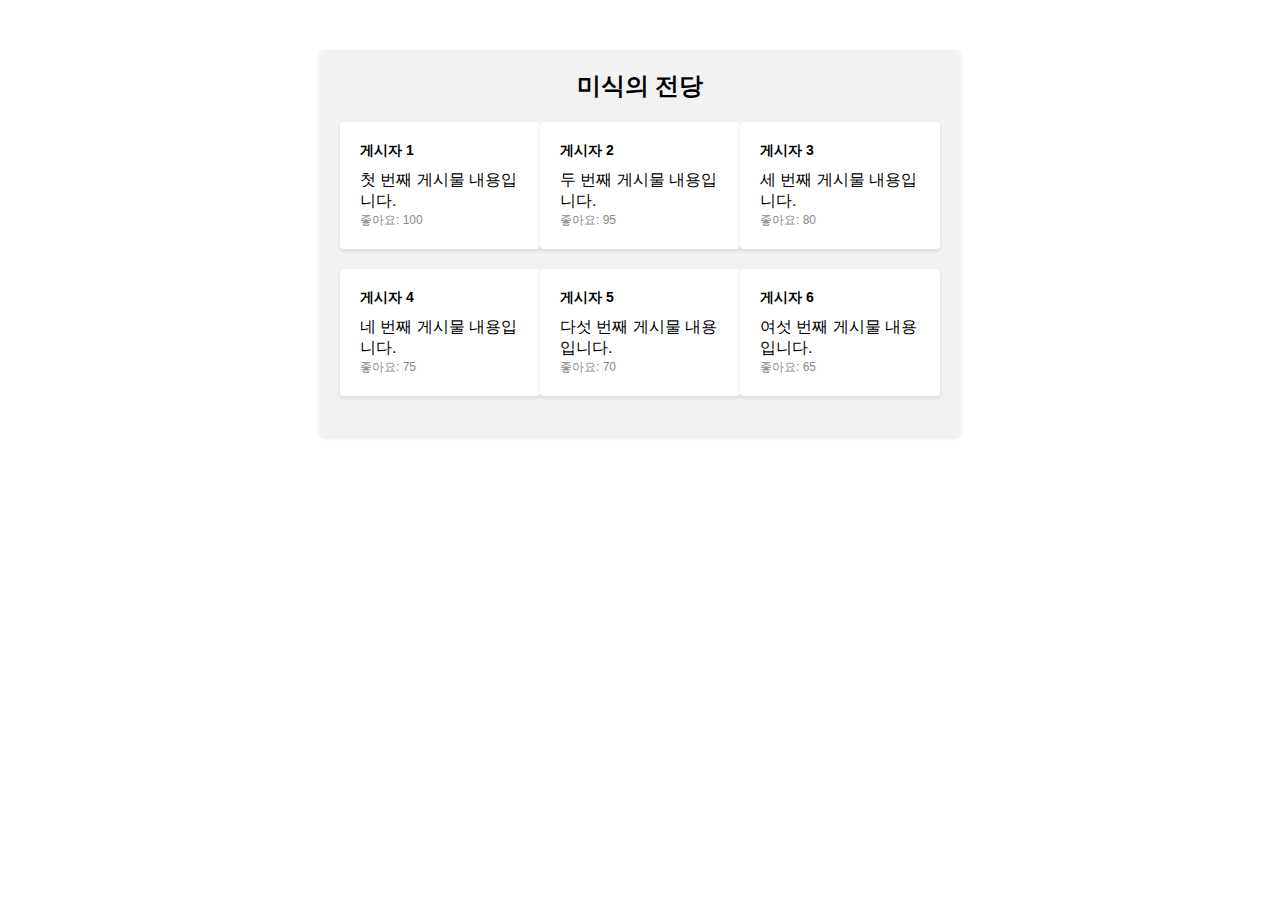
<file: src/main/resources/templates/delight.html>
<!DOCTYPE html>
<html>
<head>
  <title>미식의 전당</title>
  <meta charset="UTF-8">
  <style>
    body {
      font-family: Arial, sans-serif;
      margin: 0;
      padding: 0;
    }
    .container {
      max-width: 600px;
      margin: 50px auto;
      padding: 20px;
      background-color: #f2f2f2;
      border-radius: 4px;
      box-shadow: 0px 2px 4px rgba(0, 0, 0, 0.1);
    }
    .title {
      font-size: 24px;
      font-weight: bold;
      margin-bottom: 20px;
      text-align: center;
    }
    .row {
      display: flex;
      justify-content: space-between;
      margin-bottom: 20px;
    }
    .feed {
      flex-basis: calc(33.33% - 10px);
      background-color: #ffffff;
      padding: 20px;
      border-radius: 4px;
      box-shadow: 0px 2px 4px rgba(0, 0, 0, 0.1);
    }
    .post-author {
      font-size: 14px;
      font-weight: bold;
      margin-bottom: 10px;
    }
    .post-content {
      font-size: 16px;
    }
    .post-likes {
      font-size: 12px;
      color: #888888;
    }
  </style>
</head>
<body>
<div class="container">
  <div class="title">미식의 전당</div>
  <div class="row">
    <div class="feed">
      <div class="post-author">게시자 1</div>
      <div class="post-content">첫 번째 게시물 내용입니다.</div>
      <div class="post-likes">좋아요: 100</div>
    </div>
    <div class="feed">
      <div class="post-author">게시자 2</div>
      <div class="post-content">두 번째 게시물 내용입니다.</div>
      <div class="post-likes">좋아요: 95</div>
    </div>
    <div class="feed">
      <div class="post-author">게시자 3</div>
      <div class="post-content">세 번째 게시물 내용입니다.</div>
      <div class="post-likes">좋아요: 80</div>
    </div>
  </div>
  <div class="row">
    <div class="feed">
      <div class="post-author">게시자 4</div>
      <div class="post-content">네 번째 게시물 내용입니다.</div>
      <div class="post-likes">좋아요: 75</div>
    </div>
    <div class="feed">
      <div class="post-author">게시자 5</div>
      <div class="post-content">다섯 번째 게시물 내용입니다.</div>
      <div class="post-likes">좋아요: 70</div>
    </div>
    <div class="feed">
      <div class="post-author">게시자 6</div>
      <div class="post-content">여섯 번째 게시물 내용입니다.</div>
      <div class="post-likes">좋아요: 65</div>
    </div>
  </div>
</div>
</body>
</html>
</file>
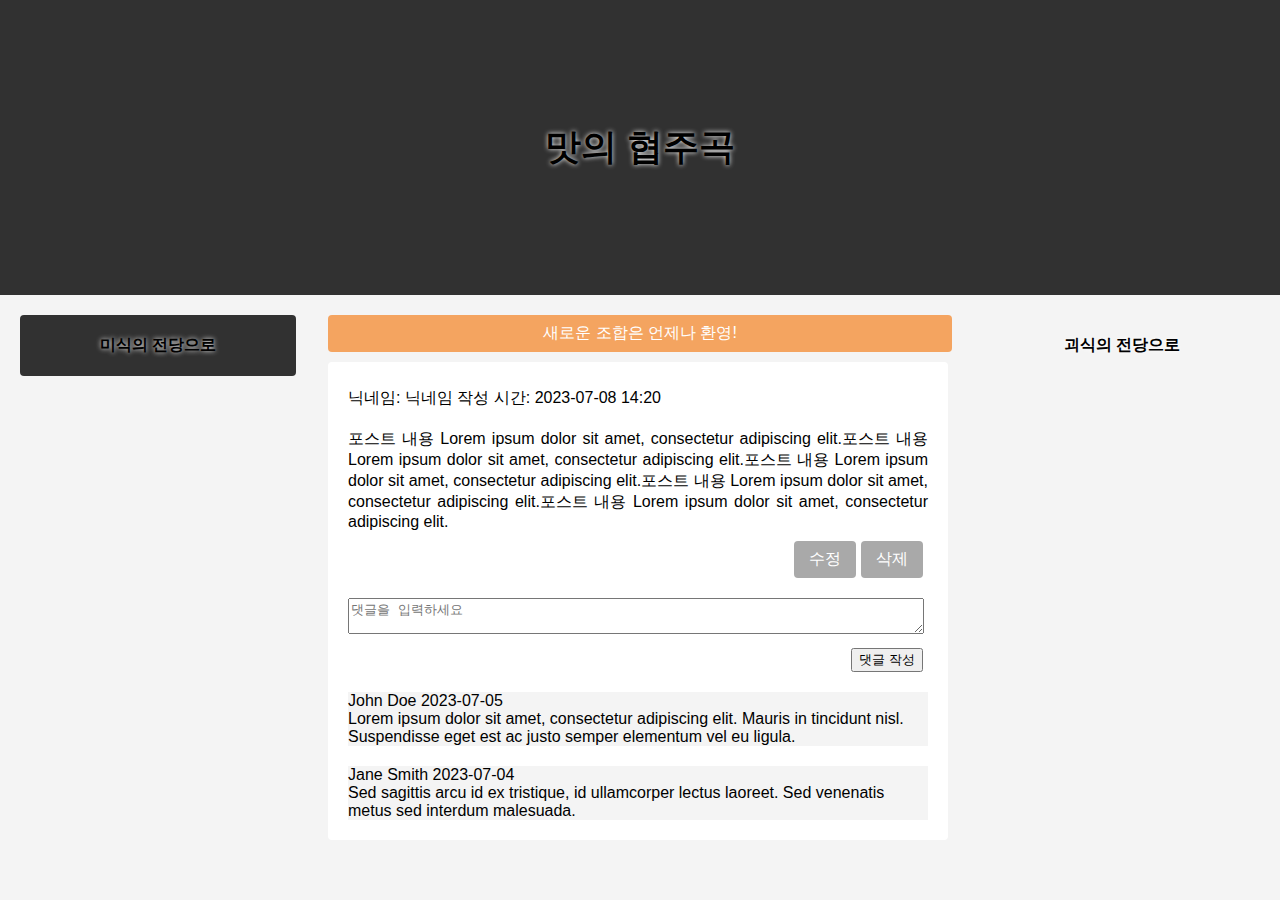
<file: src/main/resources/templates/detail.html>
<!DOCTYPE html>
<html xmlns:th = "http://www.thymeleaf.org">

<head>
    <title>맛의 협주곡</title>
    <meta charset="UTF-8">
    <style>
        body {
            font-family: Arial, sans-serif;
            background-color: #f4f4f4;
            margin: 0;
            padding: 0;
        }

        .header {
            background-image: url("https://ncc-phinf.pstatic.net/ncc01/2010/7/14/280/2.jpg?type=w646");
            background-size: cover;
            background-position: center;
            background-repeat: no-repeat;
            background-color: rgba(0, 0, 0, 0.8); /* 투명한 검정색 배경으로 설정 */
            height: 235px;
            padding: 30px;
            overflow: hidden;
            display: flex;
            flex-direction: column; /* 수정된 부분: 컬럼 방향으로 배치 */
        }

        /*수정 사항 있음 -- 폰트 사이즈 */
        .title {
            font-size: 36px; /*혜연 수정*/
            font-weight: bold;
            text-shadow: 0 0 5px #fff;
            text-align: center;
            margin: auto;
            align-self: center;
        }

        .container {
            margin: 0 auto;
            padding: 20px;
            display: flex; /* 수정된 부분: 로우 방향으로 배치 */
            justify-content: space-between; /* 수정된 부분: 컨테이너 사이에 공간을 동일하게 배치 */
        }

        .delight-button {
            display: inline-block;
            background-image: url("https://cdn.thecollector.com/wp-content/uploads/2022/03/michelangelo-creation-adam-detail-featured.jpg?width=1200&quality=70");
            background-size: cover;
            background-position: center;
            background-color: rgba(0, 0, 0, 0.8); /* 투명한 검정색 배경으로 설정 */
            color: black;
            font-weight: bold;
            text-shadow: 0 0 5px #fff;
            padding: 20px 80px;
            text-decoration: none;
            border-radius: 4px;
        }

        .terror-button {
            display: inline-block;
            background-image: url("https://img1.daumcdn.net/thumb/R800x0/?scode=mtistory2&fname=https%3A%2F%2Ft1.daumcdn.net%2Fcfile%2Ftistory%2F99BD074A5B0CF5E833");
            background-size: cover;
            background-position: center top -10px;
            color: black;
            text-shadow: 0 0 5px #fff;
            font-weight: bold;
            padding: 20px 80px;
            text-decoration: none;
            border-radius: 4px;
        }

        /*수정 사항 있음*/
        .write-button {
            background-color: sandybrown; /*혜연 수정*/
            color: #ffffff;
            padding: 8px 12px;
            text-decoration: none;
            border-radius: 4px;
            margin-bottom: 10px;
            display: inline-block;
            cursor: pointer;
            width: 600px;
            text-align: center;
        }

        /*수정 사항 있음*/
        .post-container {
            background-color: #fff;
            /*display: flex;*/
            padding: 10px;
            border-radius: 4px;
            Width: 600px; /*혜연 수정*/

        }

        .post-content {
            width: 580px;
            margin: 20px 0px 10px 10px;
            text-align: justify;
        }

        .user-container {
            margin-left: 10px;
        }

        .post {
            width: 600px;
        }


        /*수정 사항 있음 -- 기존 좋아요 싫어요 버튼 */
        .modified-delete-buttons {
            margin-top: 10px;
            display: flex;
            magin: 10px;
            justify-content: flex-end;
            margin-right: 10px;
        }

        .modified-button,
        .delete-btn {
            background-color: darkgrey;
            color: #ffffff;
            padding: 8px 12px;
            padding-inline: 15px;
            text-decoration: none;
            border-radius: 4px;
            cursor: pointer;
            margin-right: 5px;
        }

        .modified-button:hover,
        .delete-btn:hover {
            background-color: gray;
        }

        .button-container {
            display: flex;
            justify-content: flex-end;
        }

        #comment {
            margin: 20px 20px 0px 10px ;
            width: 95%;

        }

        .submit-comment {
            margin-right: 15px ;
        }

        .space {
            margin-bottom: 10px;
            justify-content: flex-end
        }

        .comment {
            margin: 20px 10px 10px 10px;
            background-color: #f4f4f4;
        }

    </style>
</head>
<body>
<div class="header">
    <div class="title">맛의 협주곡</div>
</div>
<div class="container">
    <div class="left-container">
        <a href="delight.html" class="delight-button">미식의 전당으로</a>
    </div>
    <div class="middle-container">
        <a href="post.html" class="write-button"> 새로운 조합은 언제나 환영! </a>
        <div class="post-container">
            <div class="post-box">
                <div class="post">
                    <div class="user-container">
                        <p class = "user-info"> 닉네임: 닉네임 작성 시간: 2023-07-08 14:20</p>
<!--                        <p class = "text-muted fst-italic mb-2" th:text="|Posted on ${#temporals.format(post.createdAt, 'yyyy-MM-dd HH:mm')}|"></p>-->
                    </div>
                    <p class="post-content" th:text="${post.content}">
                        포스트 내용 Lorem ipsum dolor sit amet, consectetur adipiscing elit.포스트 내용 Lorem
                        ipsum dolor sit amet, consectetur adipiscing elit.포스트 내용 Lorem ipsum dolor sit amet, consectetur
                        adipiscing elit.포스트 내용 Lorem ipsum dolor sit amet, consectetur adipiscing elit.포스트 내용 Lorem
                        ipsum
                        dolor sit amet, consectetur adipiscing elit.
                    </p>

                    <div class="modified-delete-buttons">
                        <a href="postforediting.html" class="modified-button">수정</a>
                        <div class="delete-btn" id="delete-btn">삭제</div>
                    </div>
                    <div class="comment-section">
                        <div class="comment-form">
                            <div><textarea id="comment" placeholder="댓글을 입력하세요" required></textarea></div>
                            <div class="space"></div>
                            <div class="button-container">
                                <button class="submit-comment" onclick="submitComment()">댓글 작성</button>
                            </div>
                        </div>
                        <div class="comment-list">
                            <div class="comment">
                                <div class="comment-info">
                                    <span class="comment-author">John Doe</span>
                                    <span class="comment-date">2023-07-05</span>
                                </div>
                                <div class="comment-content">
                                    Lorem ipsum dolor sit amet, consectetur adipiscing elit. Mauris in tincidunt nisl.
                                    Suspendisse eget est ac justo
                                    semper elementum vel eu ligula.
                                </div>
                            </div>
                            <div class="space"></div>
                            <div class="comment">
                                <div class="comment-info">
                                    <span class="comment-author">Jane Smith</span>
                                    <span class="comment-date">2023-07-04</span>
                                </div>
                                <div class="comment-content">
                                    Sed sagittis arcu id ex tristique, id ullamcorper lectus laoreet. Sed venenatis
                                    metus
                                    sed interdum malesuada.
                                </div>
                            </div>
                        </div>
                    </div>
                </div>
            </div>
        </div>
    </div>
    <div class="right-container">
        <a href="terror.html" class="terror-button">괴식의 전당으로</a>
    </div>
</div>

<script>
    // 댓글을 저장할 배열
    let comments = [];

    function submitComment() {
        // 작성된 댓글 내용 가져오기
        const commentInput = document.getElementById("comment-input");
        const commentContent = commentInput.value;

        // 댓글 객체 생성
        const comment = {
            content: commentContent,
            date: new Date().toLocaleString() // 현재 날짜와 시간으로 작성 시간 기록
        };

        // 댓글 배열에 추가
        comments.push(comment);

        // 댓글을 표시할 영역에 HTML 추가
        const commentListHtml = comments.map(comment => `
      <div class="comment-item">
        <p class="comment-content">${comment.content}</p>
        <p class="comment-date">${comment.date}</p>
      </div>
    `).join('');

        document.querySelector(".comment-list").innerHTML = commentListHtml;

        // 댓글 작성 후 입력 필드 초기화
        commentInput.value = "";
    }

</script>
</body>
</html>
</file>
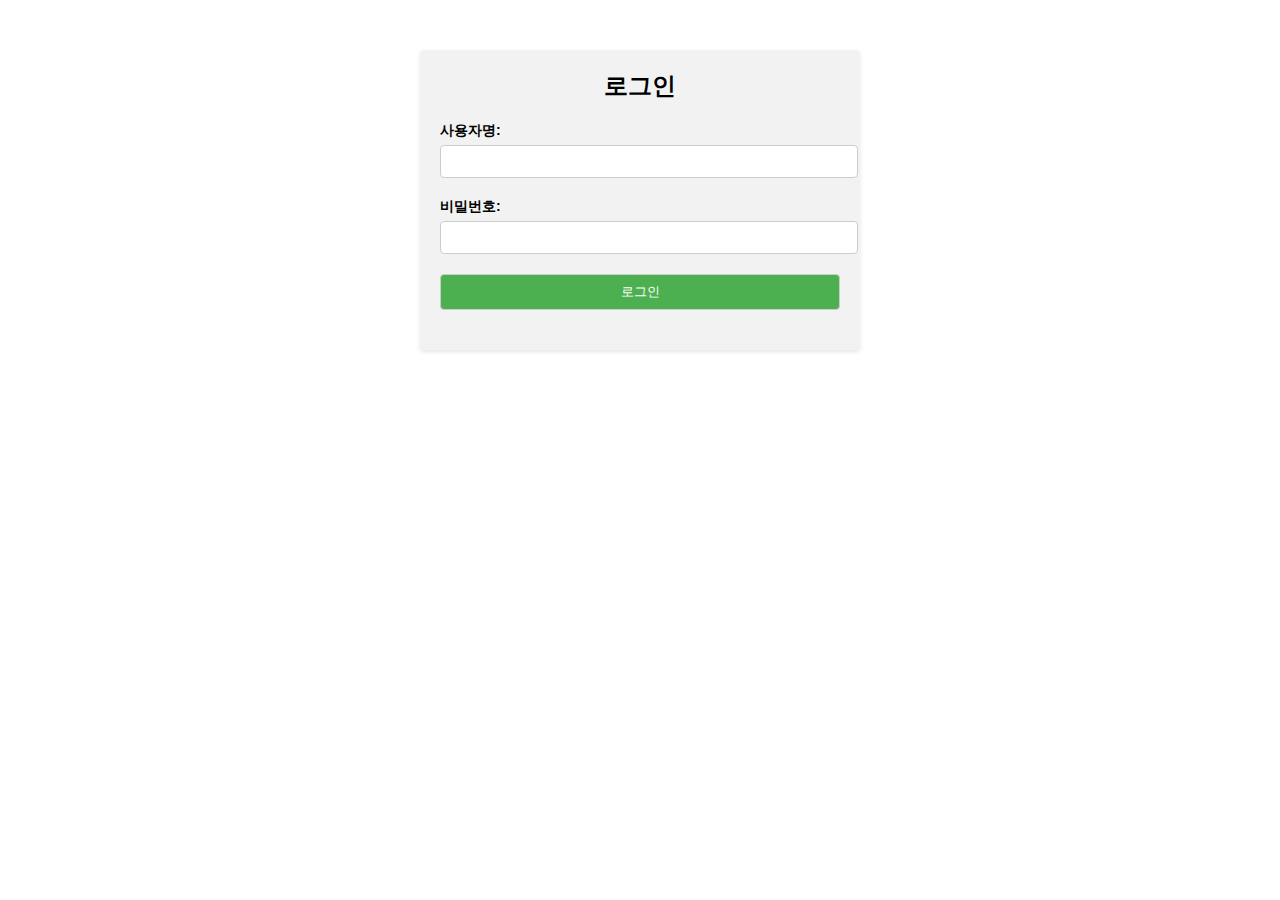
<file: src/main/resources/templates/login.html>
<!DOCTYPE html>
<html>
<head>
  <title>로그인</title>
  <meta charset="UTF-8">
  <style>
    body {
      font-family: Arial, sans-serif;
      margin: 0;
      padding: 0;
    }
    .container {
      max-width: 400px;
      margin: 50px auto;
      padding: 20px;
      background-color: #f2f2f2;
      border-radius: 4px;
      box-shadow: 0px 2px 4px rgba(0, 0, 0, 0.1);
    }
    .title {
      font-size: 24px;
      font-weight: bold;
      margin-bottom: 20px;
      text-align: center;
    }
    .form-group {
      margin-bottom: 20px;
    }
    .form-group label {
      display: block;
      font-size: 14px;
      font-weight: bold;
      margin-bottom: 5px;
    }
    .form-group input {
      width: 100%;
      padding: 8px;
      border-radius: 4px;
      border: 1px solid #ccc;
    }
    .form-group input[type="submit"] {
      background-color: #4caf50;
      color: #ffffff;
      cursor: pointer;
    }
    .form-group input[type="submit"]:hover {
      background-color: #45a049;
    }
  </style>
</head>
<body>
<div class="container">
  <div class="title">로그인</div>
  <form id="loginForm">
    <div class="form-group">
      <label for="username">사용자명:</label>
      <input type="username" id="username" name="username" required>
    </div>
    <div class="form-group">
      <label for="password">비밀번호:</label>
      <input type="password" id="password" name="password" required>
    </div>
    <div class="form-group">
      <input type="submit" value="로그인">
    </div>
  </form>
</div>
</body>
<script>
  document.querySelector('#loginForm').addEventListener('submit', function(event) {
    event.preventDefault();

    var username = document.querySelector('#username').value;
    var password = document.querySelector('#password').value;

    fetch('/login', {
      method: 'POST',
      body: JSON.stringify({ username: username, password: password }),
      headers: {
        'Content-Type': 'application/json'
      }
    })
            .then(function(response) {
              if (response.ok) {
                return response.json();
              } else {
                throw new Error('Error: ' + response.status);
              }
            })
            .then(function(data) {
              // 응답 데이터에서 토큰 추출
              var token = data.token;

              handleLoginSuccess(token);

              function storeTokenInCookie(token) {
                document.cookie = `Authorization=${token}; path=/`;
              }

              function handleLoginSuccess(token) {
                storeTokenInCookie(token);
              }

              // 로그인 성공 처리
              alert('로그인 성공');
              window.location.href = '/'; // 로그인 성공 시 이동할 페이지 경로
            })
            .catch(function(error) {
              console.error(error);
            });
  });
</script>
</html>
</file>
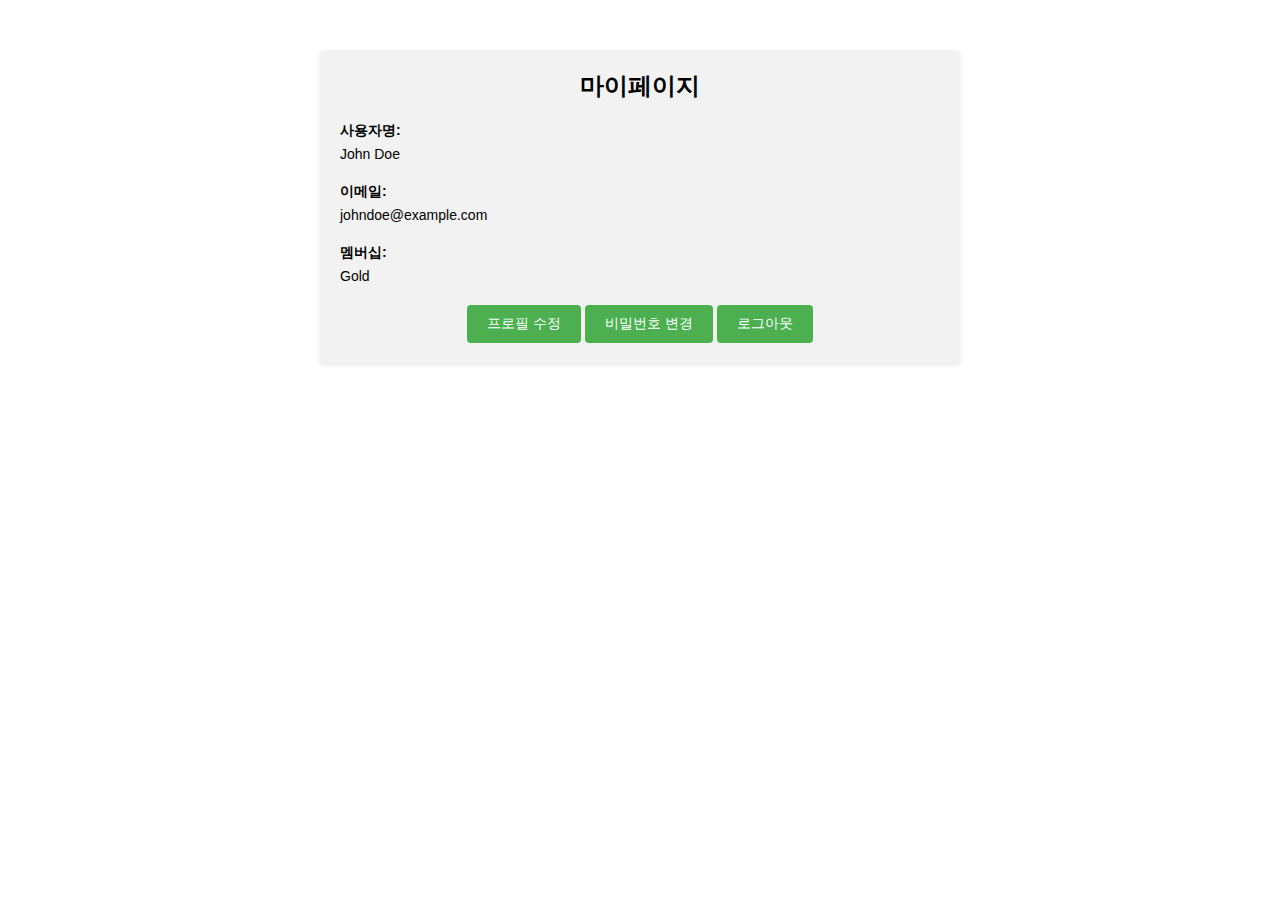
<file: src/main/resources/templates/mypage.html>
<!DOCTYPE html>
<html>
<head>
  <title>마이페이지</title>
  <meta charset="UTF-8">
  <style>
    body {
      font-family: Arial, sans-serif;
      margin: 0;
      padding: 0;
    }
    .container {
      max-width: 600px;
      margin: 50px auto;
      padding: 20px;
      background-color: #f2f2f2;
      border-radius: 4px;
      box-shadow: 0px 2px 4px rgba(0, 0, 0, 0.1);
    }
    .title {
      font-size: 24px;
      font-weight: bold;
      margin-bottom: 20px;
      text-align: center;
    }
    .user-info {
      margin-bottom: 20px;
    }
    .user-info label {
      display: block;
      font-size: 14px;
      font-weight: bold;
      margin-bottom: 5px;
    }
    .user-info span {
      font-size: 14px;
    }
    .button-container {
      text-align: center;
    }
    .button-container button {
      padding: 10px 20px;
      font-size: 14px;
      background-color: #4caf50;
      color: #ffffff;
      border: none;
      border-radius: 4px;
      cursor: pointer;
    }
    .button-container button:hover {
      background-color: #45a049;
    }
  </style>
</head>
<body>
<div class="container">
  <div class="title">마이페이지</div>
  <div class="user-info">
    <label for="username">사용자명:</label>
    <span id="username">John Doe</span>
  </div>
  <div class="user-info">
    <label for="email">이메일:</label>
    <span id="email">johndoe@example.com</span>
  </div>
  <div class="user-info">
    <label for="membership">멤버십:</label>
    <span id="membership">Gold</span>
  </div>
  <div class="button-container">
    <button onclick="editProfile()">프로필 수정</button>
    <button onclick="changePassword()">비밀번호 변경</button>
    <button onclick="logout()">로그아웃</button>
  </div>
</div>

<script>
  function editProfile() {
    // 프로필 수정 로직 추가
    console.log("프로필 수정");
  }

  function changePassword() {
    // 비밀번호 변경 로직 추가
    console.log("비밀번호 변경");
  }

  function logout() {
    // 로그아웃 로직 추가
    console.log("로그아웃");
  }
</script>
</body>
</html>
</file>
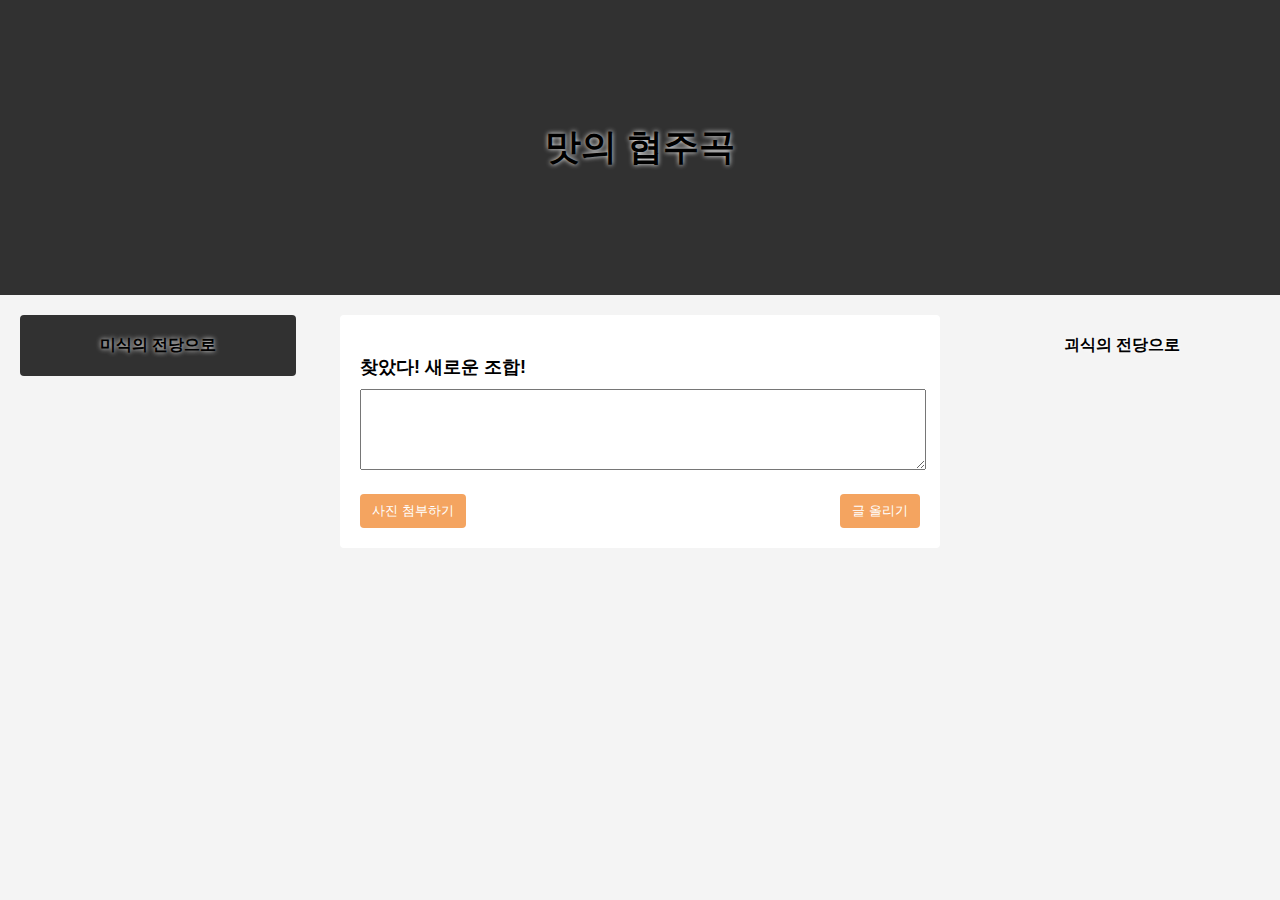
<file: src/main/resources/templates/post.html>
<!DOCTYPE html>
<html>
<head>
    <title>맛의 협주곡</title>
    <meta charset="UTF-8">
    <style>
        body {
            font-family: Arial, sans-serif;
            background-color: #f4f4f4;
            margin: 0;
            padding: 0;
        }
        .header {
            background-image: url("https://ncc-phinf.pstatic.net/ncc01/2010/7/14/280/2.jpg?type=w646");
            background-size: cover;
            background-position: center;
            background-repeat: no-repeat;
            background-color: rgba(0, 0, 0, 0.8); /* 투명한 검정색 배경으로 설정 */
            height: 235px;
            padding: 30px;
            overflow: hidden;
            display: flex;
            flex-direction: column; /* 수정된 부분: 컬럼 방향으로 배치 */
        }

        /*수정 사항 있음 -- 폰트 사이즈 */
        .title {
            font-size: 36px; /*혜연 수정*/
            font-weight: bold;
            text-shadow: 0 0 5px #fff;
            margin : auto;
            text-align: center;
            align-self: center;
        }
        .container {
            margin: 0 auto;
            padding: 20px;
            display: flex; /* 수정된 부분: 로우 방향으로 배치 */
            justify-content: space-between; /* 수정된 부분: 컨테이너 사이에 공간을 동일하게 배치 */
        }
        .middle-container {
            width: 600px; /* 수정된 부분: 가운데 컨테이너 너비 설정 */
        }
        .delight-button {
            display: inline-block;
            background-image: url("https://cdn.thecollector.com/wp-content/uploads/2022/03/michelangelo-creation-adam-detail-featured.jpg?width=1200&quality=70");
            background-size: cover;
            background-position: center;
            background-color: rgba(0, 0, 0, 0.8); /* 투명한 검정색 배경으로 설정 */
            color: black;
            font-weight: bold;
            text-shadow: 0 0 5px #fff;
            padding: 20px 80px;
            text-decoration: none;
            border-radius: 4px;
        }
        .terror-button {
            display: inline-block;
            background-image: url("https://img1.daumcdn.net/thumb/R800x0/?scode=mtistory2&fname=https%3A%2F%2Ft1.daumcdn.net%2Fcfile%2Ftistory%2F99BD074A5B0CF5E833");
            background-size: cover;
            background-position: center top -10px;
            color: black;
            text-shadow: 0 0 5px #fff;
            font-weight: bold;
            padding: 20px 80px;
            text-decoration: none;
            border-radius: 4px;
        }
        .post {
            background-color: #fff;
            margin-bottom: 20px;
            padding: 20px;
            border-radius: 4px;
        }

        .content-title {
            font-size: 18px;
            text-align: justify;
            margin-bottom: 10Px;
            font-weight: bold;

        }
        .add-button {
            display: inline-block;
            background-color: sandybrown;
            color: #ffffff;
            padding: 8px 12px;
            text-decoration: none;
            border-radius: 4px;
            cursor: pointer;
            margin-right: auto;
            border: none;
        }
        .submit-button {
            display: inline-block;
            background-color: sandybrown;
            color: #ffffff;
            padding: 8px 12px;
            text-decoration: none;
            border-radius: 4px;
            cursor: pointer;
            margin-left: auto;
            border: none;
        }
        .submit-container {
            display: flex;
            justify-content: flex-end;
        }
        .space {
            margin-bottom: 20px;
        }

        </style>
</head>
<body>
<div class="header">
    <div class="title">맛의 협주곡</div>
</div>
<div class="container">
    <div class="left-container">
        <a href="delight.html" class="delight-button">미식의 전당으로</a>
    </div>
    <div class="middle-container">
        <div class="post">
            <div class="space"></div>
            <div class="content-title">찾았다! 새로운 조합!</div>
            <textarea id="post-content" name="post-content" rows="5" style="width: 100%;" required></textarea>
            <div id="attached-pics"></div>
            <div class="space"></div>
            <div class="submit-container">
                <button class="add-button" onclick="addPic()">사진 첨부하기</button>
                <button class="submit-button" onclick="submitPost()">글 올리기</button>
            </div>
        </div>
    </div>
    <div class="right-container">
        <a href="terror.html" class="terror-button">괴식의 전당으로</a>
    </div>
</div>

<script>

    // 첨부된 사진을 저장할 배열
    let attachedPics = [];

    function addPic() {
        // 사용자로부터 사진 선택 등의 동작을 받은 후, 첨부된 사진을 처리하는 코드를 추가하세요.
        // 이 예시에서는 임의의 이미지 URL을 사용하여 첨부된 사진을 표시합니다.
        const imageUrl = "https://example.com/image.jpg";

        // 첨부된 사진을 배열에 추가
        attachedPics.push(imageUrl);

        // 첨부된 사진을 표시할 영역의 HTML을 생성
        const attachedPicsHtml = attachedPics.map(picUrl => `<img src="${picUrl}" alt="Attached Pic" style="max-width: 100px;">`).join('');

        // 첨부된 사진을 표시할 영역에 HTML 추가
        document.getElementById("attached-pics").innerHTML = attachedPicsHtml;
    }

    // 글 올리기 버튼 클릭 이벤트 처리
    function submitPost() {
        // 작성된 포스트 내용 가져오기
        const postContent = document.getElementById("post-content").value;

        // 글 작성 영역 초기화
        document.getElementById("post-content").value = "";
    }
</script>
</body>
</html>
</file>
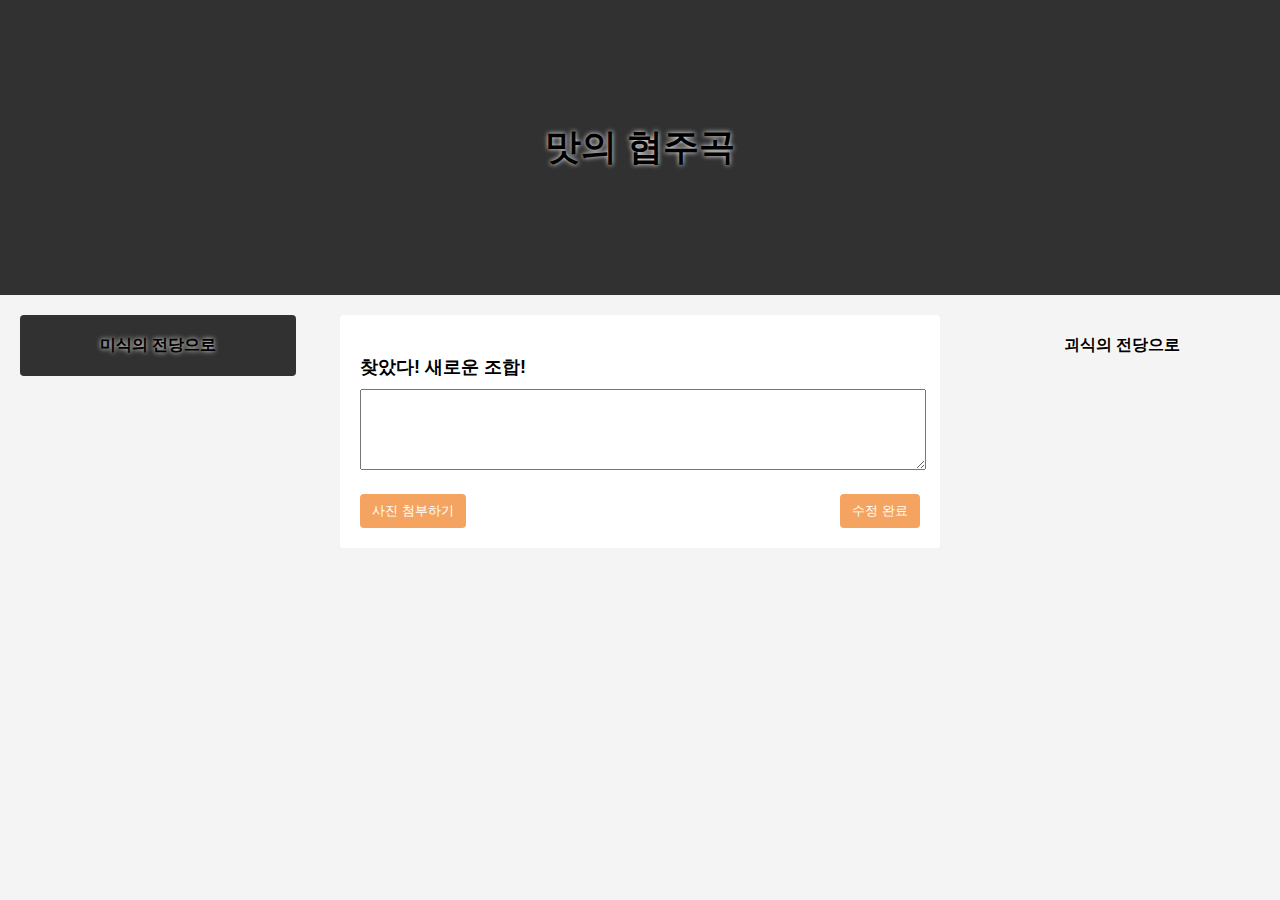
<file: src/main/resources/templates/postforediting.html>
<!DOCTYPE html>
<html>
<head>
    <title>맛의 협주곡</title>
    <meta charset="UTF-8">
    <style>
        body {
            font-family: Arial, sans-serif;
            background-color: #f4f4f4;
            margin: 0;
            padding: 0;
        }
        .header {
            background-image: url("https://ncc-phinf.pstatic.net/ncc01/2010/7/14/280/2.jpg?type=w646");
            background-size: cover;
            background-position: center;
            background-repeat: no-repeat;
            background-color: rgba(0, 0, 0, 0.8); /* 투명한 검정색 배경으로 설정 */
            height: 235px;
            padding: 30px;
            overflow: hidden;
            display: flex;
            flex-direction: column; /* 수정된 부분: 컬럼 방향으로 배치 */
        }

        /*수정 사항 있음 -- 폰트 사이즈 */
        .title {
            font-size: 36px; /*혜연 수정*/
            font-weight: bold;
            text-shadow: 0 0 5px #fff;
            margin : auto;
            text-align: center;
            align-self: center;
        }
        .container {
            margin: 0 auto;
            padding: 20px;
            display: flex; /* 수정된 부분: 로우 방향으로 배치 */
            justify-content: space-between; /* 수정된 부분: 컨테이너 사이에 공간을 동일하게 배치 */
        }
        .middle-container {
            width: 600px; /* 수정된 부분: 가운데 컨테이너 너비 설정 */
        }
        .delight-button {
            display: inline-block;
            background-image: url("https://cdn.thecollector.com/wp-content/uploads/2022/03/michelangelo-creation-adam-detail-featured.jpg?width=1200&quality=70");
            background-size: cover;
            background-position: center;
            background-color: rgba(0, 0, 0, 0.8); /* 투명한 검정색 배경으로 설정 */
            color: black;
            font-weight: bold;
            text-shadow: 0 0 5px #fff;
            padding: 20px 80px;
            text-decoration: none;
            border-radius: 4px;
        }
        .terror-button {
            display: inline-block;
            background-image: url("https://img1.daumcdn.net/thumb/R800x0/?scode=mtistory2&fname=https%3A%2F%2Ft1.daumcdn.net%2Fcfile%2Ftistory%2F99BD074A5B0CF5E833");
            background-size: cover;
            background-position: center top -10px;
            color: black;
            text-shadow: 0 0 5px #fff;
            font-weight: bold;
            padding: 20px 80px;
            text-decoration: none;
            border-radius: 4px;
        }
        .post {
            background-color: #fff;
            margin-bottom: 20px;
            padding: 20px;
            border-radius: 4px;
        }

        .content-title {
            font-size: 18px;
            text-align: justify;
            margin-bottom: 10Px;
            font-weight: bold;

        }
        .add-button {
            display: inline-block;
            background-color: sandybrown;
            color: #ffffff;
            padding: 8px 12px;
            text-decoration: none;
            border-radius: 4px;
            cursor: pointer;
            margin-right: auto;
            border: none;
        }
        .submit-button {
            display: inline-block;
            background-color: sandybrown;
            color: #ffffff;
            padding: 8px 12px;
            text-decoration: none;
            border-radius: 4px;
            cursor: pointer;
            margin-left: auto;
            border: none;
        }
        .submit-container {
            display: flex;
            justify-content: flex-end;
        }
        .space {
            margin-bottom: 20px;
        }

        </style>
</head>
<body>
<div class="header">
    <div class="title">맛의 협주곡</div>
</div>
<div class="container">
    <div class="left-container">
        <a href="delight.html" class="delight-button">미식의 전당으로</a>
    </div>
    <div class="middle-container">
        <div class="post">
            <div class="space"></div>
            <div class="content-title">찾았다! 새로운 조합!</div>
            <textarea id="post-content" name="post-content" rows="5" style="width: 100%;" required></textarea>
            <div id="attached-pics"></div>
            <div class="space"></div>
            <div class="submit-container">
                <button class="add-button" onclick="addPic()">사진 첨부하기</button>
                <button class="submit-button" onclick="submitEdit()">수정 완료</button>
            </div>
        </div>
    </div>
    <div class="right-container">
        <a href="terror.html" class="terror-button">괴식의 전당으로</a>
    </div>
</div>

<script>

    // 첨부된 사진을 저장할 배열
    let attachedPics = [];

    function addPic() {
        // 사용자로부터 사진 선택 등의 동작을 받은 후, 첨부된 사진을 처리하는 코드를 추가하세요.
        // 이 예시에서는 임의의 이미지 URL을 사용하여 첨부된 사진을 표시합니다.
        const imageUrl = "https://example.com/image.jpg";

        // 첨부된 사진을 배열에 추가
        attachedPics.push(imageUrl);

        // 첨부된 사진을 표시할 영역의 HTML을 생성
        const attachedPicsHtml = attachedPics.map(picUrl => `<img src="${picUrl}" alt="Attached Pic" style="max-width: 100px;">`).join('');

        // 첨부된 사진을 표시할 영역에 HTML 추가
        document.getElementById("attached-pics").innerHTML = attachedPicsHtml;
    }

    // 글 올리기 버튼 클릭 이벤트 처리
    function submitPost() {
        // 작성된 포스트 내용 가져오기
        const postContent = document.getElementById("post-content").value;

        // 글 작성 영역 초기화
        document.getElementById("post-content").value = "";
    }
</script>
</body>
</html>
</file>
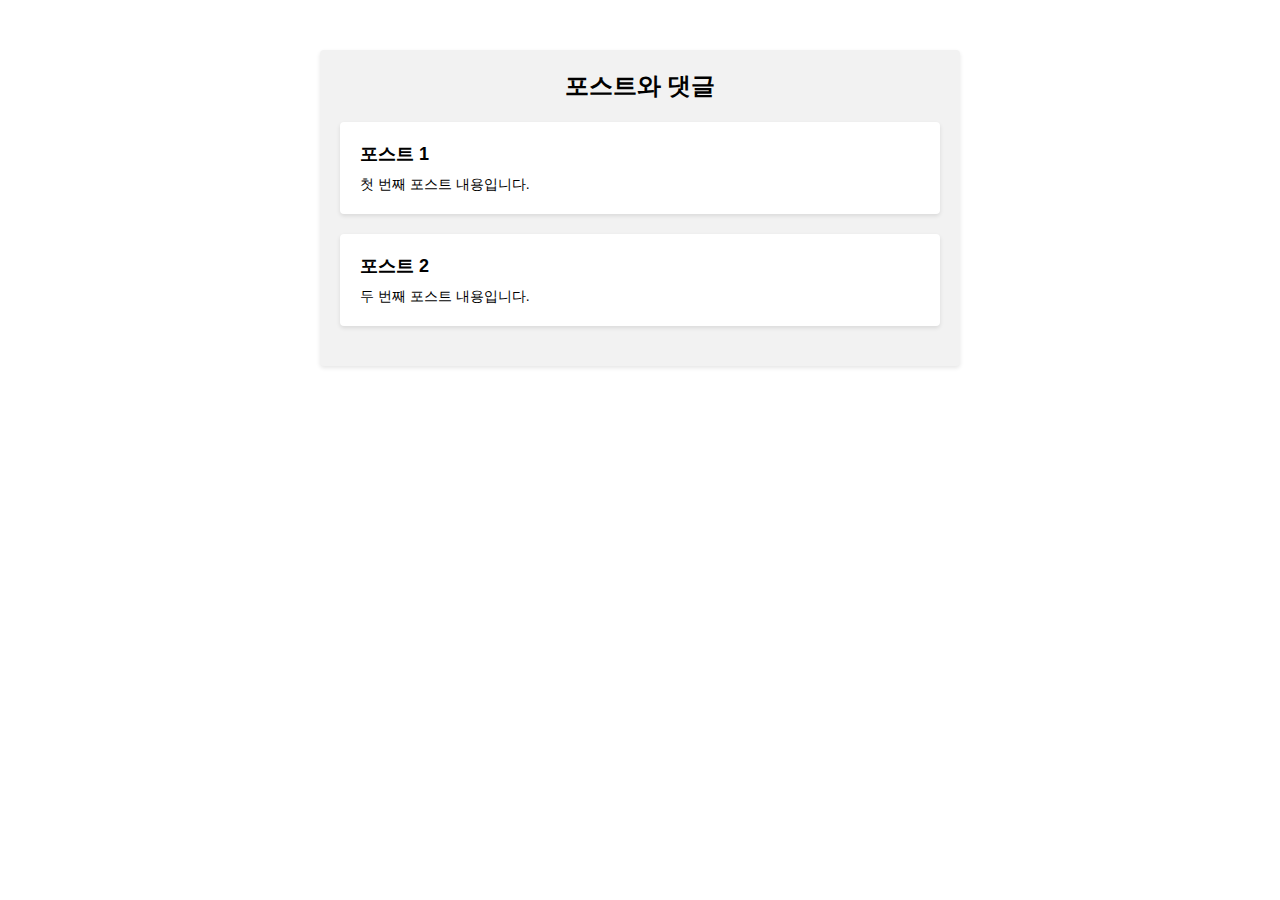
<file: src/main/resources/templates/posts.html>
<!DOCTYPE html>
<html>
<head>
  <title>포스트와 댓글</title>
  <meta charset="UTF-8">
  <style>
    body {
      font-family: Arial, sans-serif;
      margin: 0;
      padding: 0;
    }
    .container {
      max-width: 600px;
      margin: 50px auto;
      padding: 20px;
      background-color: #f2f2f2;
      border-radius: 4px;
      box-shadow: 0px 2px 4px rgba(0, 0, 0, 0.1);
    }
    .title {
      font-size: 24px;
      font-weight: bold;
      margin-bottom: 20px;
      text-align: center;
    }
    .post {
      background-color: #ffffff;
      margin-bottom: 20px;
      padding: 20px;
      border-radius: 4px;
      box-shadow: 0px 2px 4px rgba(0, 0, 0, 0.1);
    }
    .post-title {
      font-size: 18px;
      font-weight: bold;
      margin-bottom: 10px;
    }
    .post-content {
      font-size: 14px;
    }
    .comments {
      margin-top: 20px;
      padding-top: 20px;
      border-top: 1px solid #ccc;
    }
    .comment {
      margin-bottom: 10px;
      padding-bottom: 10px;
      border-bottom: 1px solid #ccc;
    }
    .comment-author {
      font-size: 14px;
      font-weight: bold;
      margin-bottom: 5px;
    }
    .comment-text {
      font-size: 12px;
    }
  </style>
</head>
<body>
<div class="container">
  <div class="title">포스트와 댓글</div>
  <div class="post" onclick="showComments(1)">
    <div class="post-title">포스트 1</div>
    <div class="post-content">첫 번째 포스트 내용입니다.</div>
  </div>
  <div class="comments" id="comments-1" style="display: none;">
    <div class="comment">
      <div class="comment-author">댓글 작성자 1</div>
      <div class="comment-text">첫 번째 포스트에 대한 댓글 1입니다.</div>
    </div>
    <div class="comment">
      <div class="comment-author">댓글 작성자 2</div>
      <div class="comment-text">첫 번째 포스트에 대한 댓글 2입니다.</div>
    </div>
  </div>
  <div class="post" onclick="showComments(2)">
    <div class="post-title">포스트 2</div>
    <div class="post-content">두 번째 포스트 내용입니다.</div>
  </div>
  <div class="comments" id="comments-2" style="display: none;">
    <div class="comment">
      <div class="comment-author">댓글 작성자 3</div>
      <div class="comment-text">두 번째 포스트에 대한 댓글 1입니다.</div>
    </div>
    <div class="comment">
      <div class="comment-author">댓글 작성자 4</div>
      <div class="comment-text">두 번째 포스트에 대한 댓글 2입니다.</div>
    </div>
  </div>
</div>

<script>
  function showComments(postId) {
    var commentsDiv = document.getElementById('comments-' + postId);
    if (commentsDiv.style.display === 'none') {
      commentsDiv.style.display = 'block';
    } else {
      commentsDiv.style.display = 'none';
    }
  }
</script>
</body>
</html>
</file>
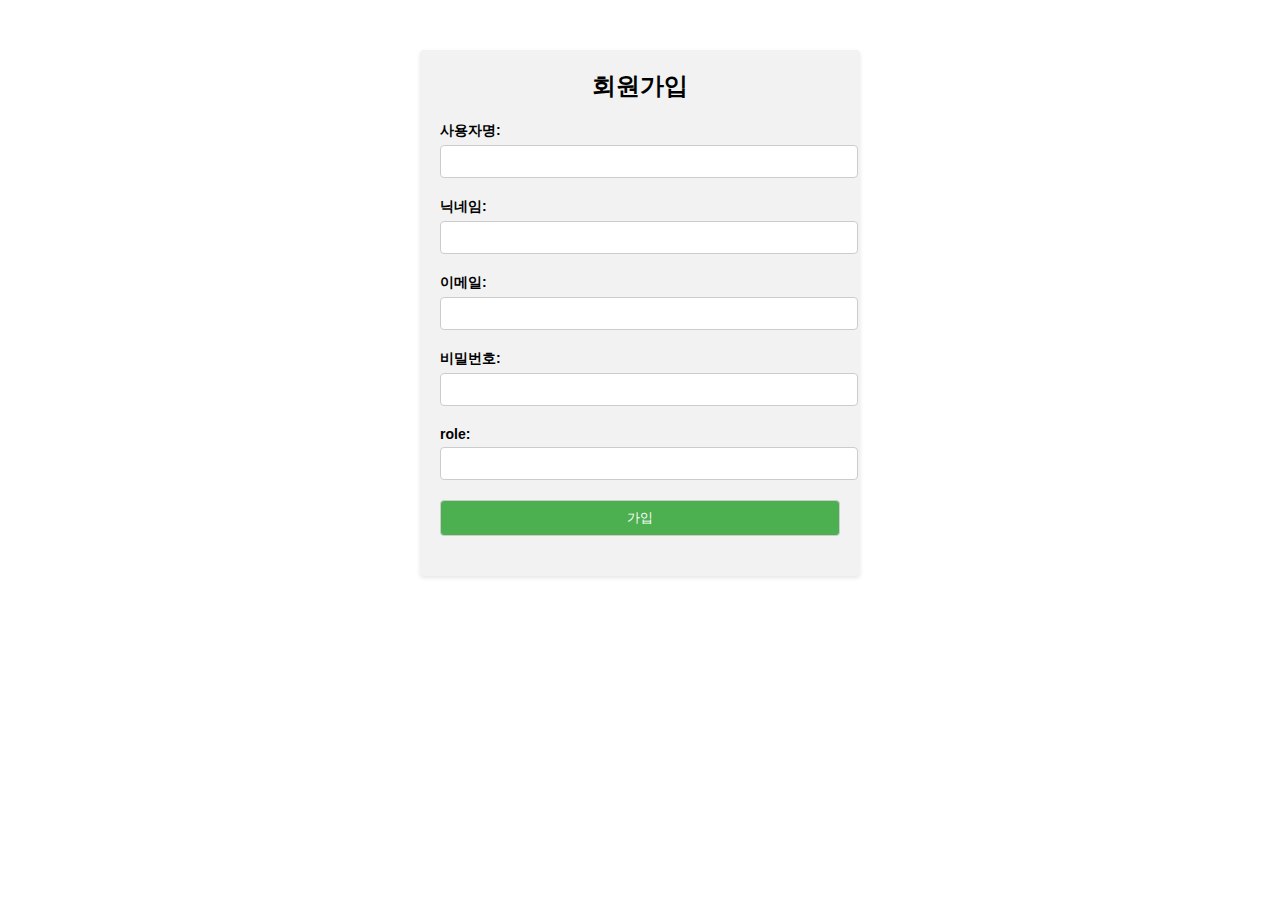
<file: src/main/resources/templates/signup.html>
<!DOCTYPE html>
<html>
<head>
  <title>회원가입</title>
  <meta charset="UTF-8">
  <style>
    body {
      font-family: Arial, sans-serif;
      margin: 0;
      padding: 0;
    }
    .container {
      max-width: 400px;
      margin: 50px auto;
      padding: 20px;
      background-color: #f2f2f2;
      border-radius: 4px;
      box-shadow: 0px 2px 4px rgba(0, 0, 0, 0.1);
    }
    .title {
      font-size: 24px;
      font-weight: bold;
      margin-bottom: 20px;
      text-align: center;
    }
    .form-group {
      margin-bottom: 20px;
    }
    .form-group label {
      display: block;
      font-size: 14px;
      font-weight: bold;
      margin-bottom: 5px;
    }
    .form-group input {
      width: 100%;
      padding: 8px;
      border-radius: 4px;
      border: 1px solid #ccc;
    }
    .form-group input[type="submit"] {
      background-color: #4caf50;
      color: #ffffff;
      cursor: pointer;
    }
    .form-group input[type="submit"]:hover {
      background-color: #45a049;
    }
  </style>
</head>
<body>
<div class="container">
  <div class="title">회원가입</div>
  <form>
    <div class="form-group">
      <label for="username">사용자명:</label>
      <input type="username" id="username" name="username" required>
    </div>
    <div class="form-group">
      <label for="nickname">닉네임:</label>
      <input type="nickname" id="nickname" name="nickname" required>
    </div>
    <div class="form-group">
      <label for="email">이메일:</label>
      <input type="email" id="email" name="email" required>
    </div>
    <div class="form-group">
      <label for="password">비밀번호:</label>
      <input type="password" id="password" name="password" required>
    </div>
    <div class="form-group">
      <label for="role">role:</label>
      <input type="role" id="role" name="role" required>
    </div>
    <div class="form-group">
      <input type="submit" value="가입">
    </div>
  </form>
</div>
<script>
  document.querySelector('form').addEventListener('submit', function(event) {event.preventDefault();

    // 폼 데이터 수집
    var formData = new FormData(this);

    // FormData 객체를 Javascript 객체로 변환
    var formObject = {};
    formData.forEach(function(value, key) {
      formObject[key] = value;
    })

    // 서버로 폼 데이터 전송 (AJAX 요청 등)
    fetch('/api/auth/signup', {
      method: 'POST',
      body: JSON.stringify(formObject), // FormData 객체를 JSON 형식으로 변환하여 전송
      headers: {
        'Content-Type': 'application/json'
      }
    }).then(function(response) {
      if (response.ok) {
        return response.json();
      } else {
        throw new Error('Error: ' + response.status);
      }
    }).then(function(data) {
      alert(data.message);
      window.location.href = '/login';
    }).catch(function(error) {
      console.error(error);
    });
  })

</script>
</body>
</html>
</file>
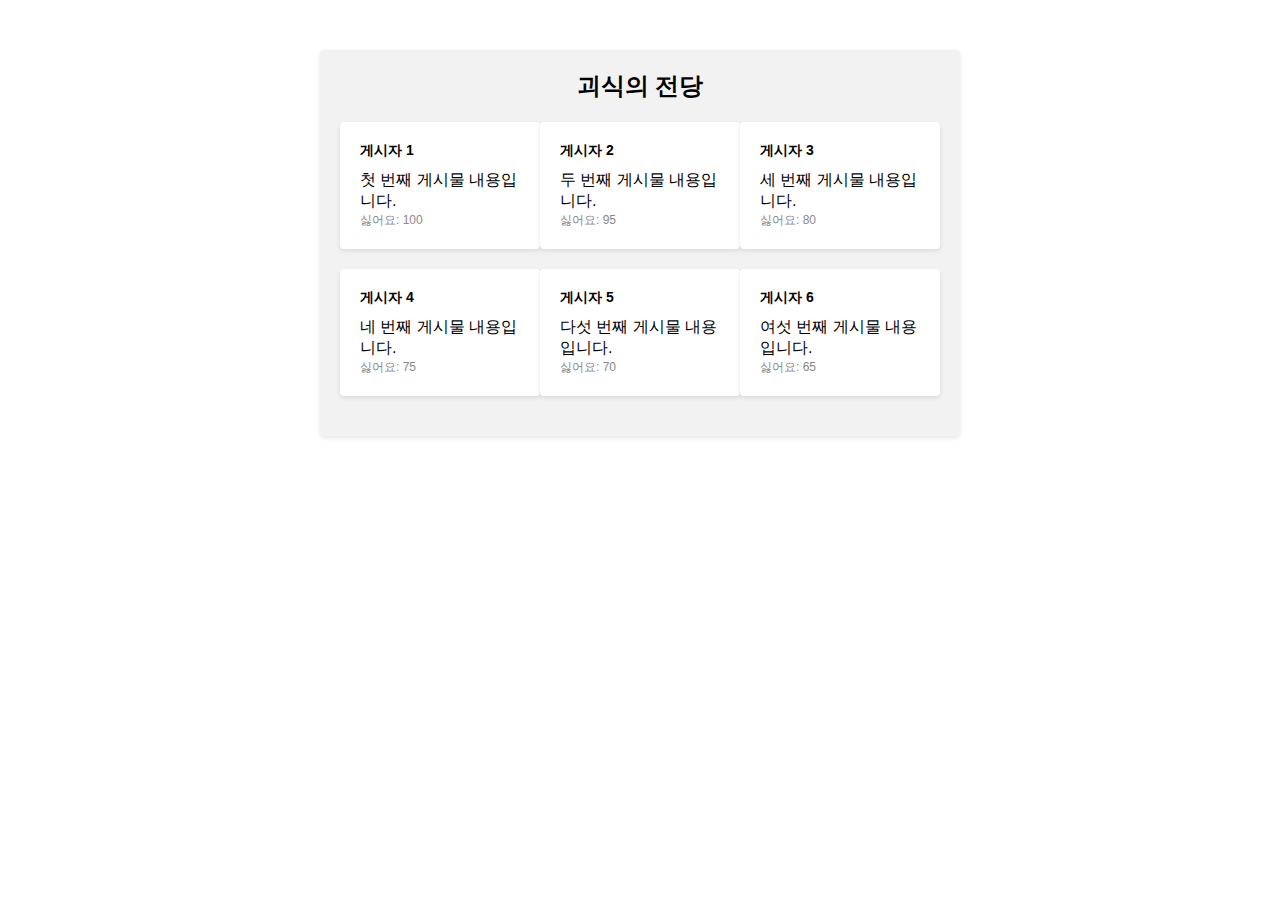
<file: src/main/resources/templates/terror.html>
<!DOCTYPE html>
<html>
<head>
    <title>괴식의 전당</title>
    <meta charset="UTF-8">
    <style>
        body {
            font-family: Arial, sans-serif;
            margin: 0;
            padding: 0;
        }
        .container {
            max-width: 600px;
            margin: 50px auto;
            padding: 20px;
            background-color: #f2f2f2;
            border-radius: 4px;
            box-shadow: 0px 2px 4px rgba(0, 0, 0, 0.1);
        }
        .title {
            font-size: 24px;
            font-weight: bold;
            margin-bottom: 20px;
            text-align: center;
        }
        .row {
            display: flex;
            justify-content: space-between;
            margin-bottom: 20px;
        }
        .feed {
            flex-basis: calc(33.33% - 10px);
            background-color: #ffffff;
            padding: 20px;
            border-radius: 4px;
            box-shadow: 0px 2px 4px rgba(0, 0, 0, 0.1);
        }
        .post-author {
            font-size: 14px;
            font-weight: bold;
            margin-bottom: 10px;
        }
        .post-content {
            font-size: 16px;
        }
        .post-likes {
            font-size: 12px;
            color: #888888;
        }
    </style>
</head>
<body>
<div class="container">
    <div class="title">괴식의 전당</div>
    <div class="row">
        <div class="feed">
            <div class="post-author">게시자 1</div>
            <div class="post-content">첫 번째 게시물 내용입니다.</div>
            <div class="post-likes">싫어요: 100</div>
        </div>
        <div class="feed">
            <div class="post-author">게시자 2</div>
            <div class="post-content">두 번째 게시물 내용입니다.</div>
            <div class="post-likes">싫어요: 95</div>
        </div>
        <div class="feed">
            <div class="post-author">게시자 3</div>
            <div class="post-content">세 번째 게시물 내용입니다.</div>
            <div class="post-likes">싫어요: 80</div>
        </div>
    </div>
    <div class="row">
        <div class="feed">
            <div class="post-author">게시자 4</div>
            <div class="post-content">네 번째 게시물 내용입니다.</div>
            <div class="post-likes">싫어요: 75</div>
        </div>
        <div class="feed">
            <div class="post-author">게시자 5</div>
            <div class="post-content">다섯 번째 게시물 내용입니다.</div>
            <div class="post-likes">싫어요: 70</div>
        </div>
        <div class="feed">
            <div class="post-author">게시자 6</div>
            <div class="post-content">여섯 번째 게시물 내용입니다.</div>
            <div class="post-likes">싫어요: 65</div>
        </div>
    </div>
</div>
</body>
</html>
</file>
